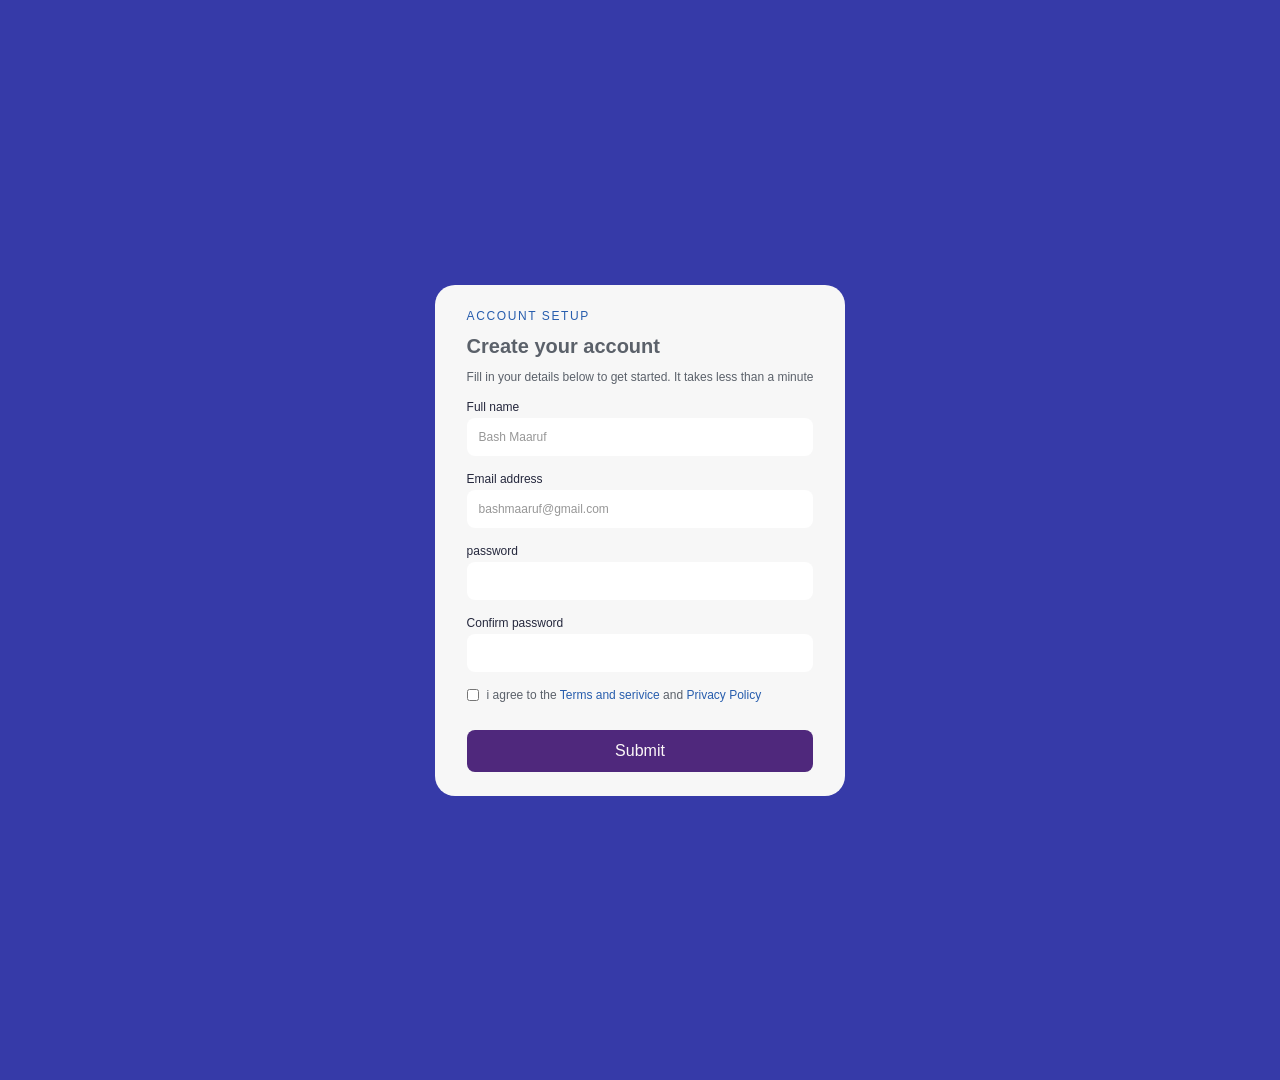
<file: index.html>
<!doctype html>
<html lang="en">
  <head>
    <meta charset="UTF-8" />
    <meta name="viewport" content="width=device-width, initial-scale=1.0" />
    <title>Registration Form</title>
    <style>
      * {
        padding: 0;
        margin: 0;
        box-sizing: border-box;
      }
      body {
        font-family: sans-serif;
        background: #363aa8;
        /* background: linear-gradient(
                90deg,
                rgba(54, 58, 168, 1) 0%,
                rgba(0, 0, 252, 0.55) 0%,
                rgba(0, 212, 255, 0.82) 98%
              ); */
        display: flex;
        align-items: center;
        justify-content: center;
        min-height: 120vh;
        color: #5b616a;
        accent-color: #4f287c;
        /* padding: 152px; */
      }

      .container {
        /* border: 3px solid; */
        /* height: 32rem; */
        height: auto;
        padding: 24px 32px;
        background-color: #f7f7f7;
        border-radius: 20px;
        min-width: 340px;
      }

      .info {
        display: flex;
        flex-direction: column;
        gap: 16px;
      }

      .accent {
        color: #275dad;
        font-size: 12px;
        letter-spacing: 1.6px;
        margin-bottom: 12px;
      }
      .form-heading {
        color: #5b616a;
        font-size: 20px;
        margin-bottom: 12px;
      }
      .form-about {
        font-size: 12px;
        margin-bottom: 16px;
      }
      .form-body {
        font-size: 12px;
        display: flex;
        flex-direction: column;
        gap: 4px;
      }
      input {
        padding: 12px 12px;
        border: none;
        border-radius: 8px;
        font-size: 12px;
        transition: 0.3ms;
      }
      input::placeholder {
        color: #979797;
      }
      .checkbox {
        /* margin-top: 16px; */
        margin-bottom: 12px;
        font-size: 12px;
        display: flex;
        align-items: center;
        gap: 8px;
      }
      button {
        width: 100%;
        padding: 12px;
        font-size: 16px;
        color: #fcf7f8;
        background-color: #4f287c;
        border-radius: 8px;
        transition: 0.4ms;
        border: none;
      }
      a {
        text-decoration: none;
        color: #275dad;
      }
      .form-body label {
        color: #25283d;
      }
      button:hover,
      button:focus-visible {
        background-color: #27133e;
      }
      input:focus-visible {
        outline: none;
        box-shadow: 0px 0px 16px 4px rgba(79, 40, 124, 0.55);
        -webkit-box-shadow: 0px 0px 16px 4px rgba(79, 40, 124, 0.55);
        -moz-box-shadow: 0px 0px 16px 4px rgba(79, 40, 124, 0.55);
      }
      input[type="checkbox"] {
        width: 12px;
        height: 12px;
      }
    </style>
  </head>
  <body>
    <form action="registeration.com" method="POST" novalidate>
      <div class="container">
        <div class="main">
          <p class="accent">ACCOUNT SETUP</p>
          <h1 class="form-heading">Create your account</h1>
          <p class="form-about">
            Fill in your details below to get started. It takes less than a
            minute
          </p>
          <div class="info">
            <div class="form-body">
              <label for="full-name">Full name</label>
              <input
                type="text"
                id="full-name"
                name="full-name"
                required
                placeholder="Bash Maaruf"
              />
            </div>
            <div class="form-body">
              <label for="email">Email address </label>
              <input
                type="email"
                id="email"
                name="email"
                required
                placeholder="bashmaaruf@gmail.com"
              />
            </div>
            <div class="form-body">
              <label for="password">password</label>
              <input name="password" type="password" id="password" />
            </div>
            <div class="form-body">
              <label for="confirm-password">Confirm password</label>
              <input name="password" type="password" id="password" />
            </div>
            <div class="checkbox">
              <input
                type="checkbox"
                id="consent"
                name="consent"
                class="consent"
              />
              <label for="consent">
                i agree to the
                <a href="#">Terms and serivice</a> and
                <a href="#">Privacy Policy</a></label
              >
            </div>
            <div class="button">
              <button type="submit">Submit</button>
            </div>
          </div>
        </div>
      </div>
    </form>
  </body>
</html>
</file>
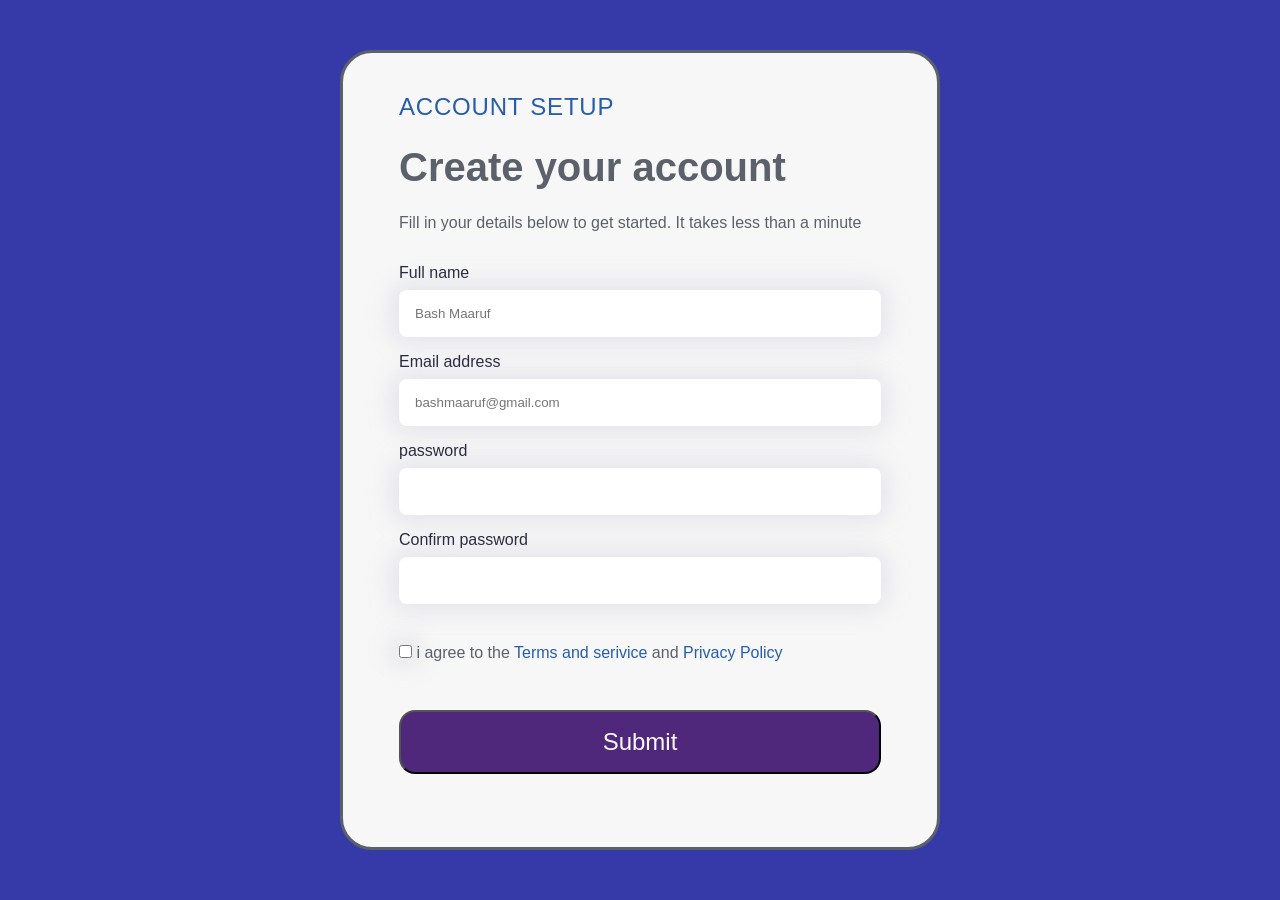
<file: form.html>
<!doctype html>
<html lang="en">
  <head>
    <meta charset="UTF-8" />
    <meta name="viewport" content="width=device-width, initial-scale=1.0" />
    <title>Registration Form</title>
    <style>
      * {
        padding: 0;
        margin: 0;
        box-sizing: border-box;
      }
      body {
        font-family: sans-serif;
        background: #363aa8;
        /* background: linear-gradient(
                90deg,
                rgba(54, 58, 168, 1) 0%,
                rgba(0, 0, 252, 0.55) 0%,
                rgba(0, 212, 255, 0.82) 98%
              ); */
        display: flex;
        align-items: center;
        justify-content: center;
        min-height: 100vh;
        color: #5b616a;
      }

      .container {
        border: 3px solid;
        height: 50rem;
        padding: 40px 56px;
        background-color: #f7f7f7;
        border-radius: 32px;
        min-width: 600px;
      }

      .info {
        display: flex;
        flex-direction: column;
        gap: 16px;
      }
      .accent {
        color: #275dad;
        font-size: 24px;
        letter-spacing: 0.8px;
        margin-bottom: 24px;
      }
      .form-heading {
        color: #5b616a;
        font-size: 40px;
        margin-bottom: 24px;
      }
      .form-about {
        font-size: 16px;
        margin-bottom: 32px;
      }
      .form-body {
        font-size: 16px;
        display: flex;
        flex-direction: column;
        gap: 8px;
      }
      input {
        padding: 16px 16px;
        border: none;
        box-shadow: -1px 0px 23px 7px rgba(171, 169, 195, 0.24);
        -webkit-box-shadow: -1px 0px 23px 7px rgba(171, 169, 195, 0.24);
        -moz-box-shadow: -1px 0px 23px 7px rgba(171, 169, 195, 0.24);
        border-radius: 8px;
      }
      .checkbox {
        margin-top: 24px;
        margin-bottom: 32px;
        font-size: 16px;
      }
      button {
        width: 100%;
        padding: 16px;
        font-size: 24px;
        color: #fcf7f8;
        background-color: #4f287c;
        border-radius: 16px;
      }
      a {
        text-decoration: none;
        color: #275dad;
      }
      .form-body label {
        color: #25283d;
      }
    </style>
  </head>
  <body>
    <form action="registeration.com" method="POST" novalidate>
      <div class="container">
        <div class="main">
          <p class="accent">ACCOUNT SETUP</p>
          <h1 class="form-heading">Create your account</h1>
          <p class="form-about">
            Fill in your details below to get started. It takes less than a
            minute
          </p>
          <div class="info">
            <div class="form-body">
              <label for="full-name">Full name</label>
              <input
                type="text"
                id="full-name"
                name="full-name"
                required
                placeholder="Bash Maaruf"
              />
            </div>
            <div class="form-body">
              <label for="email">Email address </label>
              <input
                type="email"
                id="email"
                name="email"
                required
                placeholder="bashmaaruf@gmail.com"
              />
            </div>
            <div class="form-body">
              <label for="password">password</label>
              <input name="password" type="password" id="password" />
            </div>
            <div class="form-body">
              <label for="confirm-password">Confirm password</label>
              <input name="password" type="password" id="password" />
            </div>
            <div class="checkbox">
              <input
                type="checkbox"
                id="consent"
                name="consent"
                class="consent"
              />
              <label for="consent">
                i agree to the
                <a href="#">Terms and serivice</a> and
                <a href="#">Privacy Policy</a></label
              >
            </div>
            <div class="button">
              <button type="submit">Submit</button>
            </div>
          </div>
        </div>
      </div>
    </form>
  </body>
</html>
</file>
